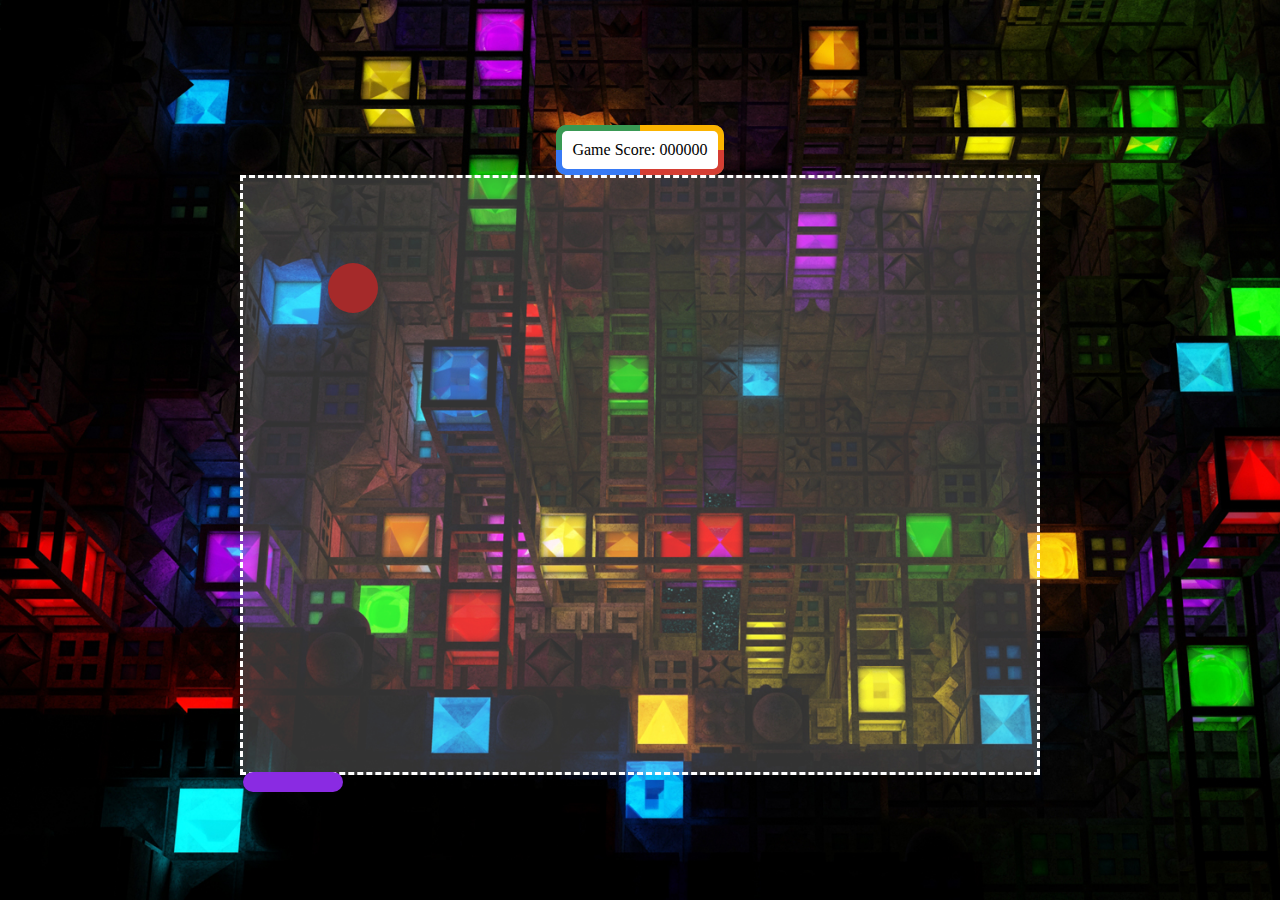
<file: index.html>
<!DOCTYPE html>
<html lang="en">

<head>
    <meta charset="UTF-8">
    <meta http-equiv="X-UA-Compatible" content="IE=edge">
    <meta name="viewport" content="width=device-width, initial-scale=1.0">
    <title>Document</title>
    <link rel="stylesheet" href="assets/Css/style.css" />
</head>

<body>
    <main>
        <section class="bg-wallpaper">
                <div class="container">
                    <div class="score-board rainbow" >
                        <p class="">Game Score: <span id="score">000000</span></p>
                    </div>

                    <div id="general">
                        <div id="ball"></div>
                        <div id="bar"></div>
                    </div>
                </div>
            </div>
    </main>



    <script src="assets/Js/script.js"></script>
</body>

</html>
</file>
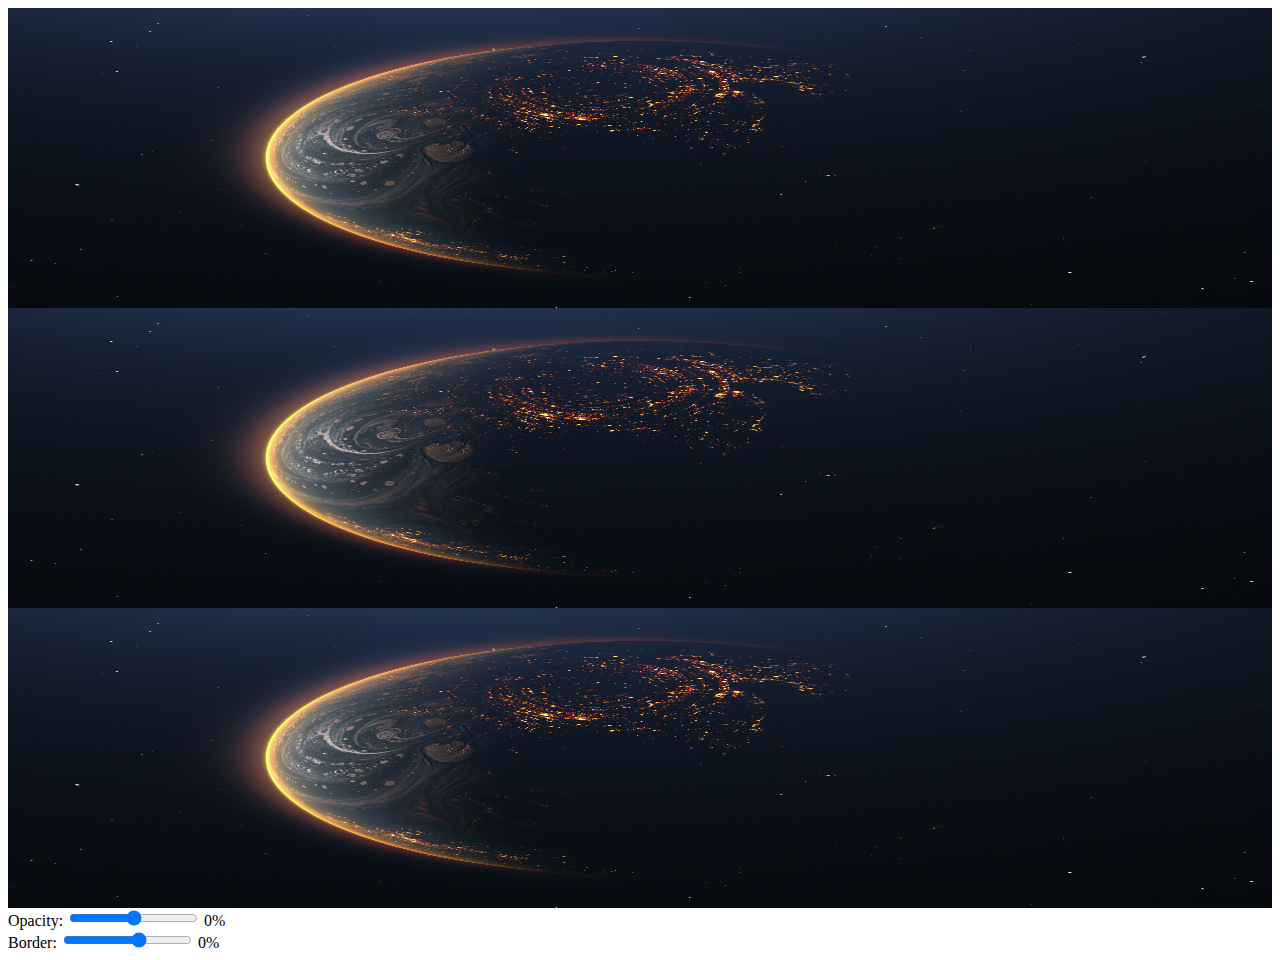
<file: index-2.html>
<!DOCTYPE html>
<html lang="en">

<head>
    <meta charset="UTF-8">
    <meta http-equiv="X-UA-Compatible" content="IE=edge">
    <meta name="viewport" content="width=device-width, initial-scale=1.0">
    <title>Task-2</title>
    <link href="https://cdn.jsdelivr.net/npm/bootstrap@5.3.0-alpha3/dist/css/bootstrap.min.css" rel="stylesheet"
        integrity="sha384-KK94CHFLLe+nY2dmCWGMq91rCGa5gtU4mk92HdvYe+M/SXH301p5ILy+dN9+nJOZ" crossorigin="anonymous">
    <link rel="stylesheet" href="assets/Css/main.css">
</head>

<body>
    <div class="container">
        <div class="row general mt-5">
            <div class="col-12">
                <div  class=" d-flex justify-content-between align-items-center ">
                    <div class="card-size" >
                        <img src="assets/Img/universe-space-stars-2129287-wallhere.com.jpg" alt="View" />
                    </div>
                    <div class="card-size">
                        <img src="assets/Img/universe-space-stars-2129287-wallhere.com.jpg" alt="View" />
                    </div>
                    <div class="card-size">
                        <img src="assets/Img/universe-space-stars-2129287-wallhere.com.jpg" alt="View" />
                    </div>
                </div>

            </div>
            <form>
                <div class=" mt-5 d-flex">
                    <label for="d-block">Opacity:</label>
                    <input id="rangeinp" type="range" min="0" max="10"  class="mt-1 ms-2" />
                    <span id="range-txt" class="ps-1">0%</span>
                </div>
                <div class=" mt-3 d-flex">
                    <label for="d-block">Border:</label>
                    <input id="border-rangeinp" type="range" min="0" max="5"  class="mt-1 ms-2" />
                    <span id="range-txt-sec" class="ps-2">0%</span>
                </div>
            </form>
        </div>
    </div>


    <script src="https://cdn.jsdelivr.net/npm/bootstrap@5.3.0-alpha3/dist/js/bootstrap.bundle.min.js"
        integrity="sha384-ENjdO4Dr2bkBIFxQpeoTz1HIcje39Wm4jDKdf19U8gI4ddQ3GYNS7NTKfAdVQSZe"
        crossorigin="anonymous"></script>
    <script src="assets/Js/main.js"></script>
</body>

</html>
</file>
<file: assets/Css/style.css>
* {
    margin: 0;
    padding: 0;
    box-sizing: border-box;
}

.bg-wallpaper{
    background-image: URL('../Img/1680x1050-px-3D-abstract-ART-artistic-bright-1496729-wallhere.com.jpg');
    background-repeat: no-repeat;
    background-size: cover;
    
}

.container{
    margin: auto;
    max-width: 1200px;
    display: flex;
    justify-content: center;
    align-items: center;
    height: 100vh;
    flex-direction: column;

}

.score-board {
    display: flex;
    justify-content: end;
    border: 1p solid;
    padding: 10px;
    background-color: red;
}

@keyframes rotate {
    100% {
        transform: rotate(1turn);
    }
}

.rainbow {
    position: relative;
    z-index: 0;
    border-radius: 10px;
    overflow: hidden;
    padding: 1rem;
}

.rainbow::before {
    content: '';
    position: absolute;
    z-index: -2;
    left: -50%;
    top: -50%;
    width: 200%;
    height: 200%;
    background-color: #399953;
    background-repeat: no-repeat;
    background-size: 50% 50%, 50% 50%;
    background-position: 0 0, 100% 0, 100% 100%, 0 100%;
    background-image: linear-gradient(#399953, #399953), linear-gradient(#fbb300, #fbb300), linear-gradient(#d53e33, #d53e33), linear-gradient(#377af5, #377af5);
    animation: rotate 4s linear infinite;
}

.rainbow::after {
    content: '';
    position: absolute;
    z-index: -1;
    left: 6px;
    top: 6px;
    width: calc(100% - 12px);
    height: calc(100% - 12px);
    background: white;
    border-radius: 5px;
}


#general {
    border: 3px solid white;
    border-style:dashed;
    width: 800px;
    height: 600px;
    position: relative;
    background-color: rgba(255, 255, 255, 0.2);
}

#ball {
    background-color: brown;
    width: 50px;
    height: 50px;
    border-radius: 50%;
    position: absolute;
}

#bar {
    width: 100px;
    height: 20px;
    border-radius: 20px;
    background-color: blueviolet;
    position: absolute;
    bottom: -20px;
}
</file>
<file: assets/Css/main.css>
.card-size {
  height: 300px;
}
.card-size img {
  height: 100%;
  width: 100%;
  -webkit-user-select: none;
     -moz-user-select: none;
          user-select: none;
}/*# sourceMappingURL=main.css.map */
</file>
